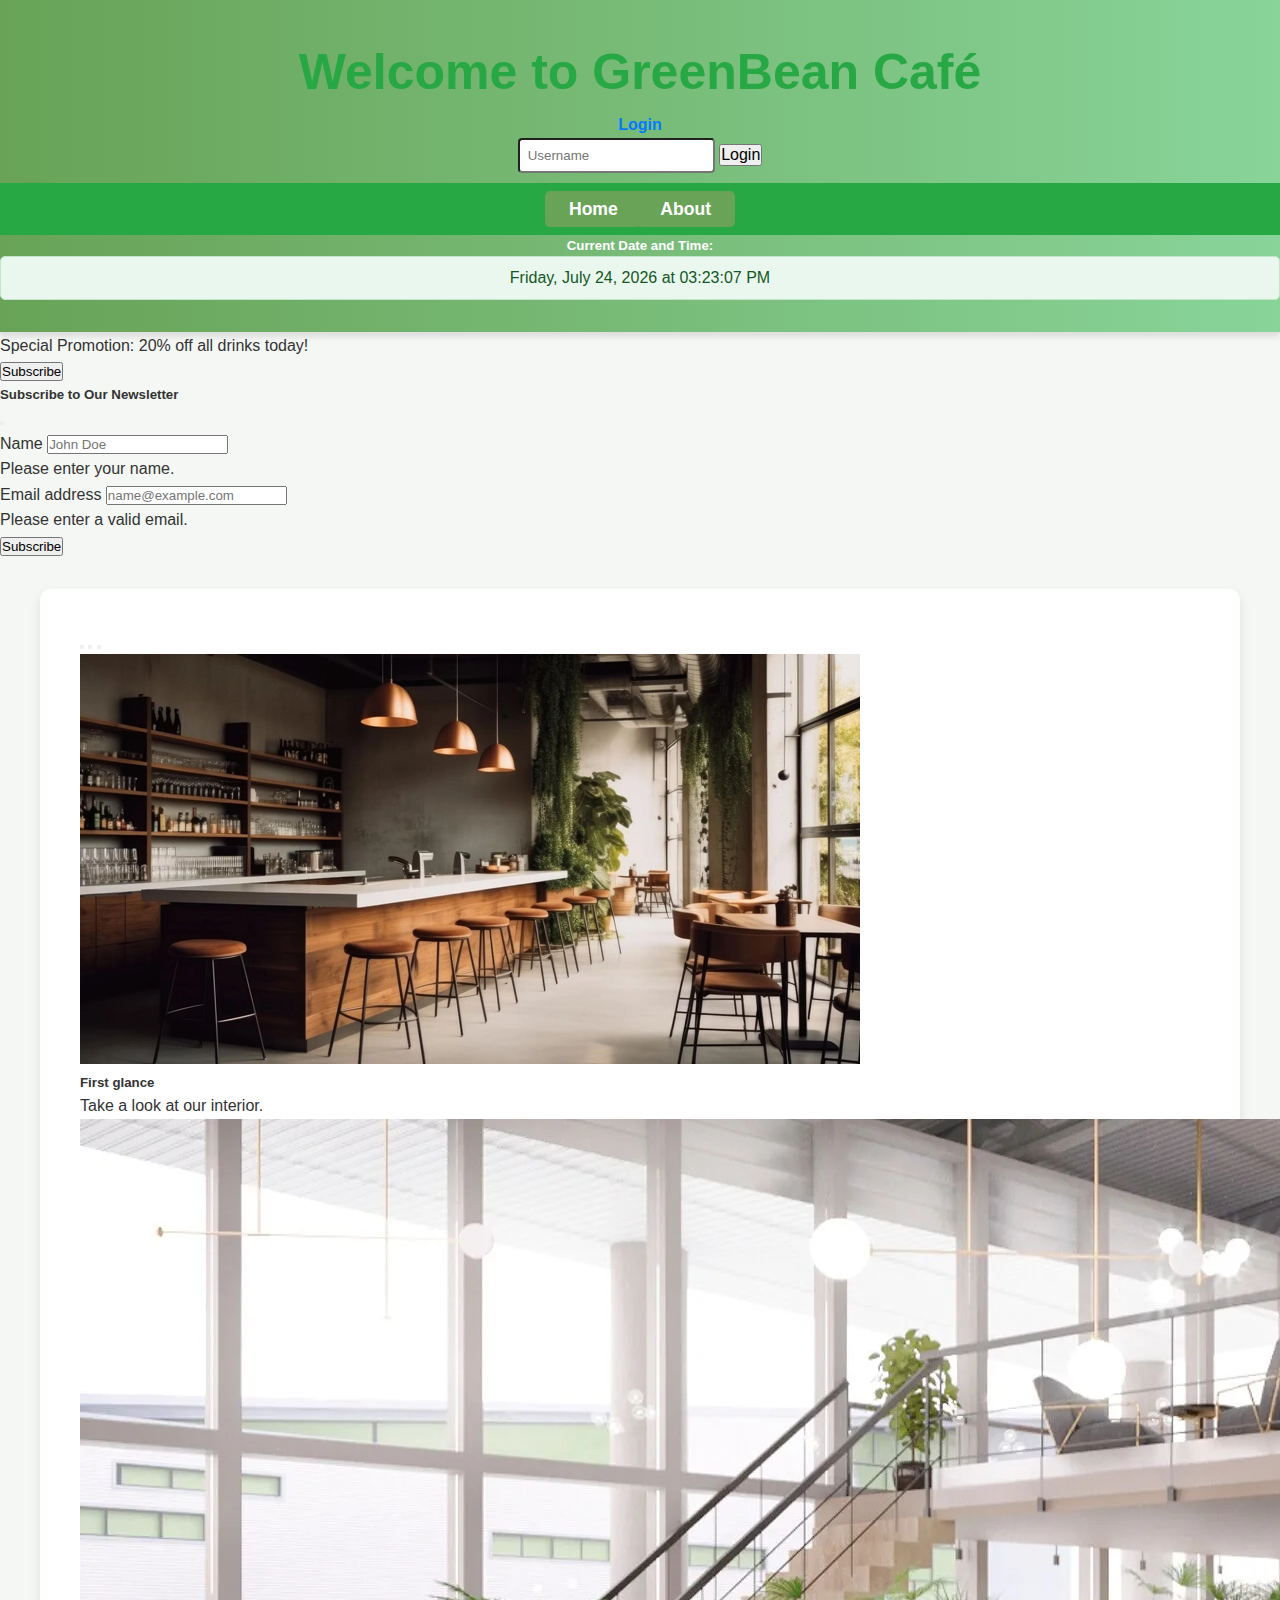
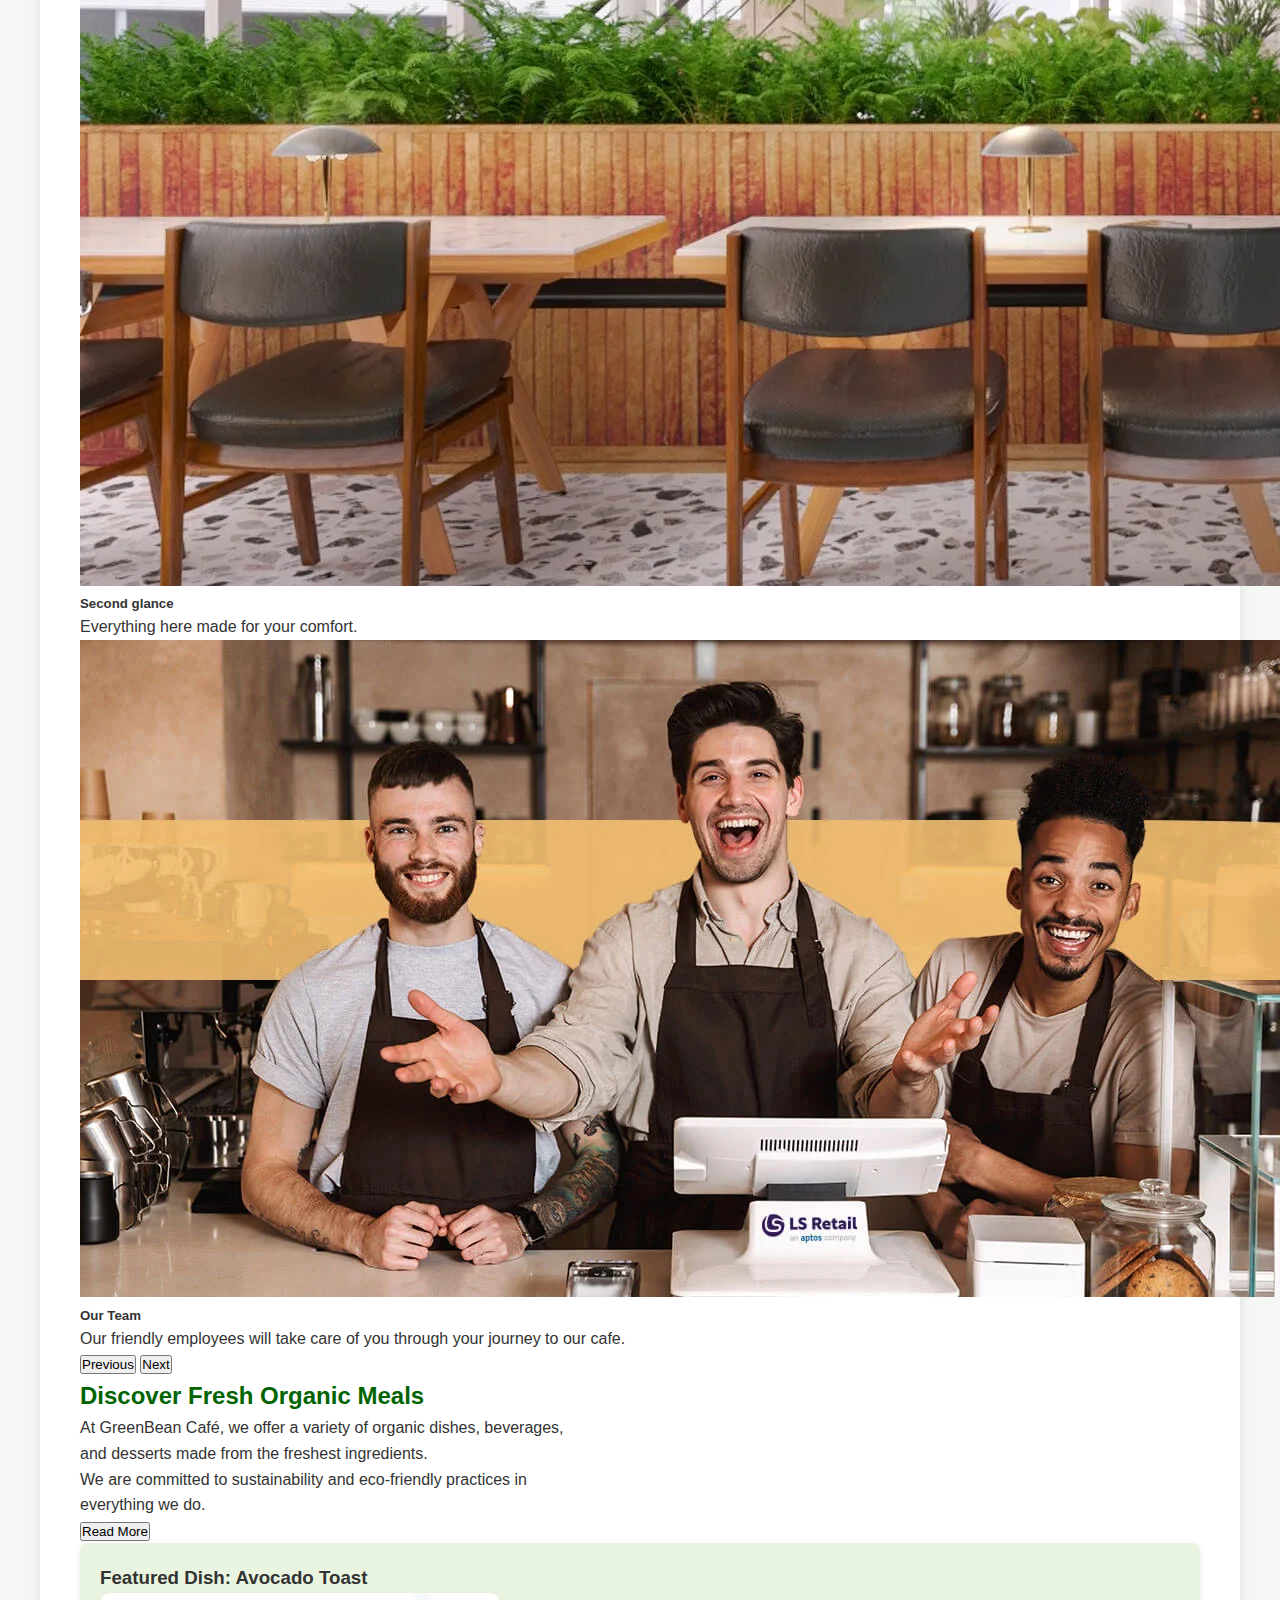
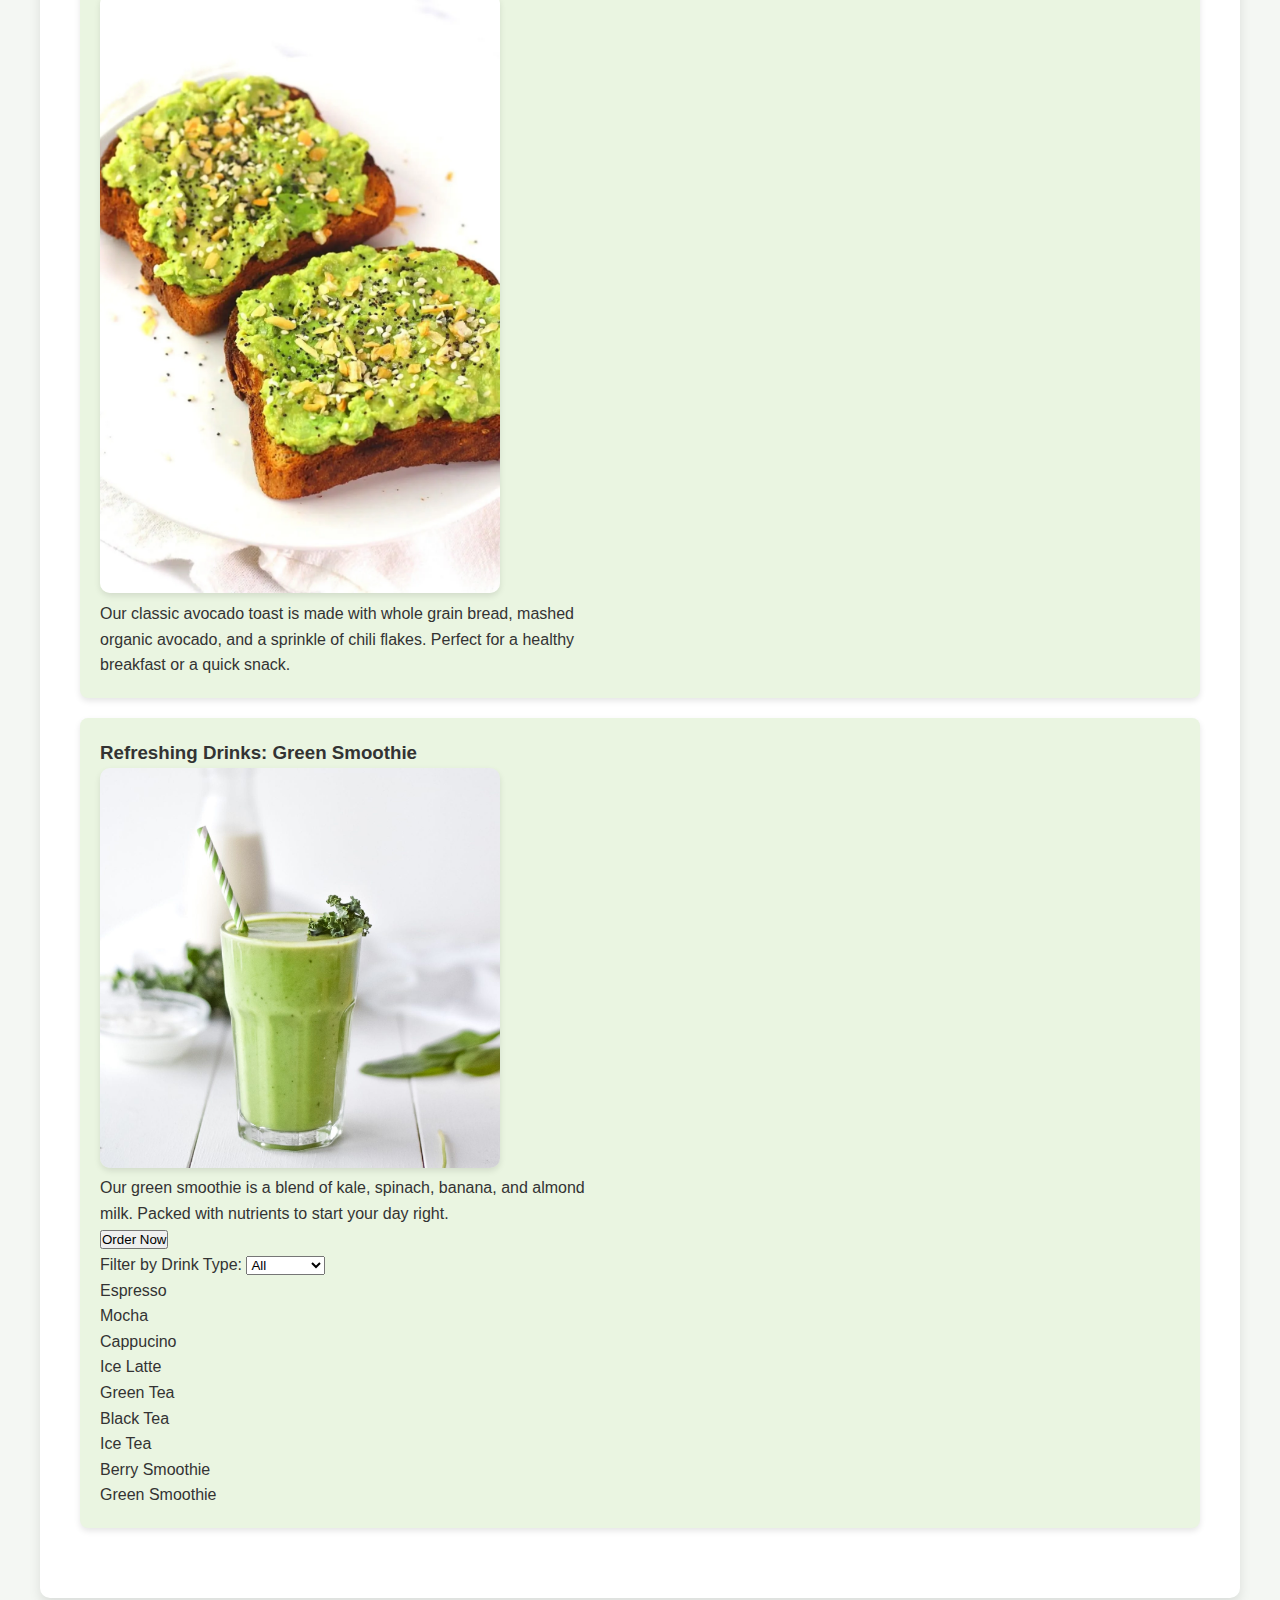
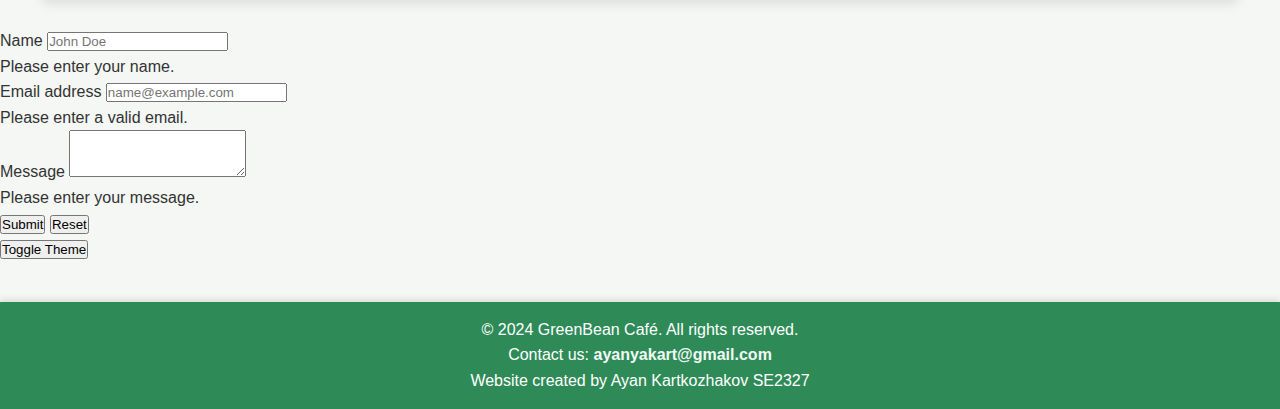
<file: index.html>
<!DOCTYPE html>
<html lang="en">
<head>
    <meta charset="UTF-8">
    <meta name="viewport" content="width=device-width, initial-scale=1.0">
    <meta name="description" content="Welcome to GreenBean Café - Your destination for organic and fresh meals.">
    <title>GreenBean Café</title>
    <link rel="stylesheet" href="styles.css">
    <link href="https://cdn.jsdelivr.net/npm/bootstrap@5.2.3/dist/css/bootstrap.min.css" rel="stylesheet" integrity="sha384-rbsA2VBKQhggwzxH7pPCaAqO46MgnOM80zW1RWuH61DGLwZJEdK2Kadq2F9CUG65" crossorigin="anonymous">
    <script src="https://cdn.jsdelivr.net/npm/bootstrap@5.2.3/dist/js/bootstrap.bundle.min.js" integrity="sha384-kenU1KFdBIe4zVF0s0G1M5b4hcpxyD9F7jL+jjXkk+Q2h455rYXK/7HAuoJl+0I4" crossorigin="anonymous"></script>
    <script src="js/form-validation.js"></script>
</head>
<body>
  <header id="header-section" class="bg-light py-4 border-bottom shadow-sm">
    <div class="container-fluid d-flex justify-content-between align-items-center px-4">
      <!-- Branding and Title -->
      <h1 id="header-text" class="text-white fw-bold">Welcome to GreenBean Café</h1>
      
      <!-- Authentication Section -->
      <div id="authSection" class="d-flex align-items-center">
        <!-- Login Form -->
        <div id="loginForm" class="me-3">
          <h5 class="text-success mb-2">Login</h5>
          <input type="text" id="username" class="form-control mb-2" placeholder="Username" required>
          <button id="loginBtn" class="btn btn-primary w-100">Login</button>
        </div>
  
        <!-- Logout Section (Initially Hidden) -->
        <div id="logoutSection" style="display: none;">
          <h4>Welcome, <span id="userGreeting"></span>!</h4>
          <button id="logoutBtn" class="btn btn-secondary">Logout</button>
        </div>
      </div>
    </div>        
  
    <!-- Navbar Section -->
    <nav id="navbar" class="bg-success py-2 mt-3">
      <div class="container d-flex justify-content-center">
        <ul class="nav">
          <li class="nav-item">
            <a class="nav-link text-white px-4" href="index.html">Home</a>
          </li>
          <li class="nav-item">
            <a class="nav-link text-white px-4" href="about.html">About</a>
          </li>
        </ul>
      </div>
    </nav>
  
    <!-- Date/Time and Promotion Banner Section -->
    <div class="container-fluid text-center py-3 bg-light">
      <div class="container">
        <div class="row">
          <div class="col">
            <h5 class="text-secondary">Current Date and Time:</h5>
            <div id="dateTimeDisplay" class="alert alert-info" role="alert">Loading...</div>
          </div>
        </div>
      </div>
    </div>
  </header>
  
          <div id="promoBanner" class="container mt-4 alert alert-info">
            Special Promotion: 20% off all drinks today!
          </div>
          </div>
        </div>
      </div>
    </div>
  
    
    <div class="container-fluid text-center py-3">

                <button type="button" class="btn btn-success" data-bs-toggle="modal" data-bs-target="#subscriptionModal">
                  Subscribe
                </button>
                </div>  
                
                <div class="modal fade" id="subscriptionModal" tabindex="-1" aria-labelledby="exampleModalLabel" aria-hidden="true">
                  <div class="modal-dialog">
                    <div class="modal-content">
                      <div class="modal-header">
                        <h5 class="modal-title" id="exampleModalLabel">Subscribe to Our Newsletter</h5>
                        <button type="button" class="btn-close" data-bs-dismiss="modal" aria-label="Close"></button>
                      </div>
                      <div class="modal-body">
                        <form id="subscriptionForm" class="needs-validation" novalidate>
                          <div class="mb-3">
                            <label for="subName" class="form-label">Name</label>
                            <input type="text" class="form-control" id="subName" placeholder="John Doe" required>
                            <div class="invalid-feedback">
                              Please enter your name.
                            </div>
                          </div>
                
                          <div class="mb-3">
                            <label for="subEmail" class="form-label">Email address</label>
                            <input type="email" class="form-control" id="subEmail" placeholder="name@example.com" required>
                            <div class="invalid-feedback">
                              Please enter a valid email.
                            </div>
                          </div>
                
                          <button type="submit" class="btn btn-success w-100">Subscribe</button>
                        </form>
                      </div>
                    </div>
                  </div>
                </div>
              </ul>
            </div>
          </div>
        </nav>
        </div>
        
    <main id="main-content">
         <div id="carouselExampleCaptions" class="carousel slide" data-bs-ride="false">
        <div class="carousel-indicators">
          <button type="button" data-bs-target="#carouselExampleCaptions" data-bs-slide-to="0" class="active" aria-current="true" aria-label="Slide 1"></button>
          <button type="button" data-bs-target="#carouselExampleCaptions" data-bs-slide-to="1" aria-label="Slide 2"></button>
          <button type="button" data-bs-target="#carouselExampleCaptions" data-bs-slide-to="2" aria-label="Slide 3"></button>
        </div>
        <div class="carousel-inner">
          <div class="carousel-item active">
            <img src="image1.jpg" class="d-block w-100" alt="...">
            <div class="carousel-caption d-none d-md-block">
              <h5>First glance</h5>
              <p>Take a look at our interior.</p>
            </div>
          </div>
          <div class="carousel-item">
            <img src="image2.jpg" class="d-block w-100" alt="...">
            <div class="carousel-caption d-none d-md-block">
              <h5>Second glance</h5>
              <p>Everything here made for your comfort.</p>
            </div>
          </div>
          <div class="carousel-item">
            <img src="image3.jpg" class="d-block w-100" alt="...">
            <div class="carousel-caption d-none d-md-block">
              <h5>Our Team</h5>
              <p>Our friendly employees will take care of you through your journey to our cafe.</p>
            </div>
          </div>
        </div>
        <button class="carousel-control-prev" type="button" data-bs-target="#carouselExampleCaptions" data-bs-slide="prev">
          <span class="carousel-control-prev-icon" aria-hidden="true"></span>
          <span class="visually-hidden">Previous</span>
        </button>
        <button class="carousel-control-next" type="button" data-bs-target="#carouselExampleCaptions" data-bs-slide="next">
          <span class="carousel-control-next-icon" aria-hidden="true"></span>
          <span class="visually-hidden">Next</span>
        </button>
      </div>
      <div class="mx-auto" style="width: 500px;">

                <h2 id="para1">Discover Fresh Organic Meals</h2>
                <p>At GreenBean Café, we offer a variety of organic dishes, beverages, and desserts made from the freshest ingredients.</p>
                <p>We are committed to sustainability and eco-friendly practices in everything we do.</p>
              

                <div class="container mt-4">
                  <p id="moreContent" style="display: none;">
                    At GreenBean Café, we take pride in our commitment to offering food and beverages that are not only delicious but also good for the planet. Our menu features a diverse range of organic dishes, from hearty breakfasts and healthy lunch options to indulgent desserts and refreshing beverages, all crafted from locally sourced, seasonal ingredients.

                    We believe that great taste should go hand in hand with eco-consciousness. That's why we prioritize working with farmers and suppliers who share our values of sustainability and responsible farming practices. Our kitchen is powered by energy-efficient appliances, and we actively minimize waste by using compostable packaging, reducing food waste, and recycling.
                    
                    When you dine with us, you are supporting a business that cares about its environmental footprint. We aim to create a space where you can enjoy fresh, organic food without compromising on quality or taste—all while contributing to a greener, more sustainable future.
                    
                    Join us at GreenBean Café, where every bite you take is a step towards a healthier you and a healthier planet.                  </p>
                  <button id="readMoreBtn" class="btn btn-success">Read More</button>
                </div>
                </div>
              </section>
            </div>
            <div class="col-lg-12">
                <section id="featured-dishes">
                <article class="dish-article">
                    <div class="mx-auto" style="width: 500px;">
                    <h3>Featured Dish: Avocado Toast</h3>
                    <img src="toast.jpg" alt="Avocado Toast" class="featured-image">
                    <p>Our classic avocado toast is made with whole grain bread, mashed organic avocado, and a sprinkle of chili flakes. Perfect for a healthy breakfast or a quick snack.</p>
                </div>
                </article>
                <article class="dish-article">
                    
                
                <div class="mx-auto" style="width: 500px;">
                  <h3>Refreshing Drinks: Green Smoothie</h3>
                  <img src="smoothie.jpg" alt="Green Smoothie" class="featured-image">
                  <p>Our green smoothie is a blend of kale, spinach, banana, and almond milk. Packed with nutrients to start your day right.</p>
                  <div class="container mt-4">
                    <button id="orderNowBtn" class="btn btn-warning">Order Now</button>
                    <audio id="clickSound" src="success.mp3"></audio>
                    <div class="container mt-4">
                      <label for="filterSelect">Filter by Drink Type:</label>
                      <select id="filterSelect" class="form-select">
                        <option value="all">All</option>
                        <option value="coffee">Coffee</option>
                        <option value="tea">Tea</option>
                        <option value="smoothie">Smoothie</option>
                      </select>
                    </div>
                    
                    <div id="menuItems">
                      <p class="menu-item coffee">Espresso</p>
                      <p class="menu-item coffee">Mocha</p>
                      <p class="menu-item coffee">Cappucino</p>
                      <p class="menu-item coffee">Ice Latte</p>

                      <p class="menu-item tea">Green Tea</p>
                      <p class="menu-item tea">Black Tea</p>
                      <p class="menu-item tea">Ice Tea</p>


                      <p class="menu-item smoothie">Berry Smoothie</p>
                      <p class="menu-item smoothie">Green Smoothie</p>

                    </div>
            
                  </div>
                  
                </div>
                
                </article>
                
              </section>
            </div>
          </div>
        </div>
      </main>
      
      
      <div class="container">
        <div class="row justify-content-center">
          <div class="col-md-6">
            <form id="contactForm" class="needs-validation" novalidate>
              <div class="mb-3">
                <label for="name" class="form-label">Name</label>
                <input type="text" class="form-control" id="name" placeholder="John Doe" required>
                <div class="invalid-feedback">
                  Please enter your name.
                </div>
              </div>
      
              <div class="mb-3">
                <label for="email" class="form-label">Email address</label>
                <input type="email" class="form-control" id="email" placeholder="name@example.com" required>
                <div class="invalid-feedback">
                  Please enter a valid email.
                </div>
              </div>
      
              <div class="mb-3">
                <label for="message" class="form-label">Message</label>
                <textarea class="form-control" id="message" rows="3" required></textarea>
                <div class="invalid-feedback">
                  Please enter your message.
                </div>
              </div>
      
               
              <button type="submit" class="btn btn-success w-100 mb-2">Submit</button>
              <button type="button" id="resetBtn" class="btn btn-secondary w-100">Reset</button>
            </form>
          </div>
        </div>
      </div>
      
      
      <div class="mx-auto" style="width: 250px;">
        
        <div class="container mt-4">
          <button id="themeToggleBtn" class="btn btn-secondary">Toggle Theme</button>
        </div>
      </div>
        
      </div>

    <footer id="footer-section">
        <p>&copy; 2024 GreenBean Café. All rights reserved.</p>
        <p>Contact us: <a href="mailto:ayanyakart@gmail.com" class="footer-link">ayanyakart@gmail.com</a></p>
        <p>Website created by Ayan Kartkozhakov SE2327</p>
    </footer>

</body>
</html>
</file>
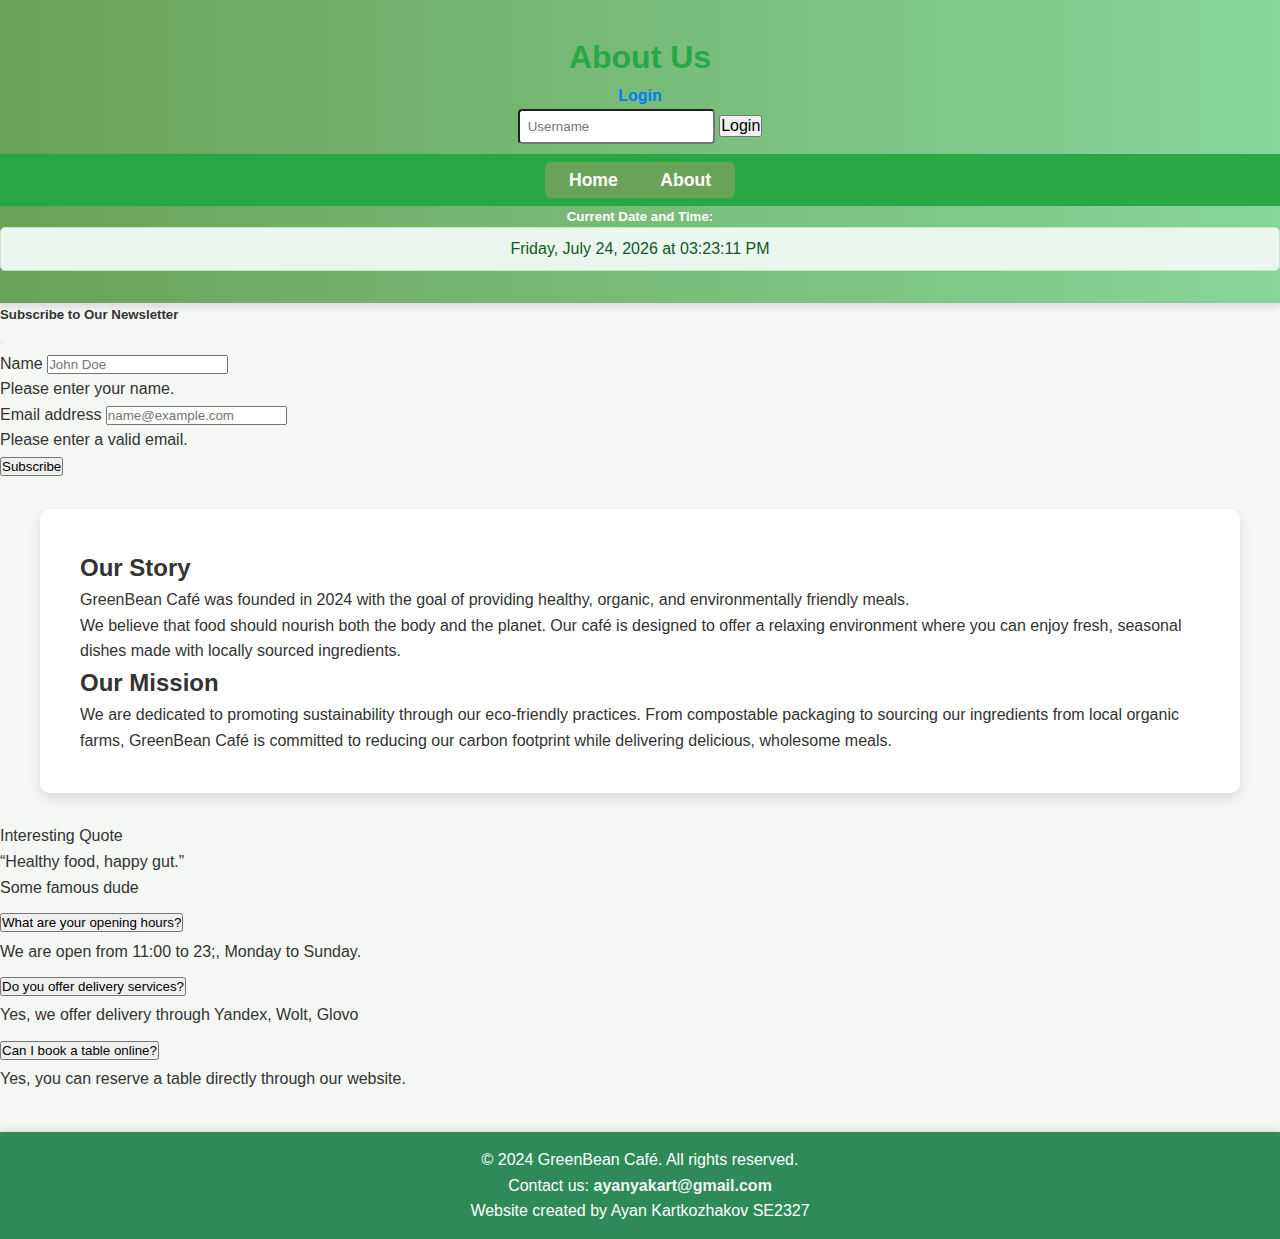
<file: about.html>
<!DOCTYPE html>
<html lang="en">
<head>
    <meta charset="UTF-8">
    <meta name="viewport" content="width=device-width, initial-scale=1.0">
    <meta name="description" content="Learn more about GreenBean Café and our mission.">
    <title>About Us - GreenBean Café</title>
    <link rel="stylesheet" href="styles.css">
    <link href="https://cdn.jsdelivr.net/npm/bootstrap@5.2.3/dist/css/bootstrap.min.css" rel="stylesheet" integrity="sha384-rbsA2VBKQhggwzxH7pPCaAqO46MgnOM80zW1RWuH61DGLwZJEdK2Kadq2F9CUG65" crossorigin="anonymous">
    <script src="https://cdn.jsdelivr.net/npm/bootstrap@5.2.3/dist/js/bootstrap.bundle.min.js" integrity="sha384-kenU1KFdBIe4zVF0s0G1M5b4hcpxyD9F7jL+jjXkk+Q2h455rYXK/7HAuoJl+0I4" crossorigin="anonymous"></script>
    <script src="js/form-validation.js"></script>

  </head>
<body>

    <!-- Header and Navigation -->
    <header id="header-section" class="bg-light py-4 border-bottom shadow-sm">
      <div class="container-fluid d-flex justify-content-between align-items-center px-4">
        <!-- Branding and Title -->
        <h1 class="text-success fw-bold">About Us</h1>
        
        <!-- Authentication Section -->
        <div id="authSection" class="d-flex align-items-center">
          <!-- Login Form -->
          <div id="loginForm" class="me-3">
            <h5 class="text-primary mb-2">Login</h5>
            <input type="text" id="username" class="form-control mb-2" placeholder="Username" required>
            <button id="loginBtn" class="btn btn-primary w-100">Login</button>
          </div>
    
          <!-- Logout Section (Initially Hidden) -->
          <div id="logoutSection" style="display: none;">
            <h4>Welcome, <span id="userGreeting"></span>!</h4>
            <button id="logoutBtn" class="btn btn-secondary">Logout</button>
          </div>
        </div>
      </div>        
    
      <!-- Navbar Section -->
      <nav id="navbar" class="bg-success py-2 mt-3">
        <div class="container d-flex justify-content-center">
          <ul class="nav">
            <li class="nav-item">
              <a class="nav-link text-white px-4" href="index.html">Home</a>
            </li>
            <li class="nav-item">
              <a class="nav-link text-white px-4" href="about.html">About</a>
            </li>
          </ul>
        </div>
      </nav>
    
      <!-- Date/Time and Promotion Banner Section -->
      <div class="container-fluid text-center py-3 bg-light">
        <div class="container">
          <div class="row">
            <div class="col">
              <h5 class="text-secondary">Current Date and Time:</h5>
              <div id="dateTimeDisplay" class="alert alert-info" role="alert">Loading...</div>
            </div>
          </div>
        </div>
      </div>
    </header>
   
        <!-- Modal (Popup) -->
        <div class="modal fade" id="subscriptionModal" tabindex="-1" aria-labelledby="exampleModalLabel" aria-hidden="true">
          <div class="modal-dialog">
            <div class="modal-content">
              <div class="modal-header">
                <h5 class="modal-title" id="exampleModalLabel">Subscribe to Our Newsletter</h5>
                <button type="button" class="btn-close" data-bs-dismiss="modal" aria-label="Close"></button>
              </div>
              <div class="modal-body">
                <form id="subscriptionForm" class="needs-validation" novalidate>
                  <div class="mb-3">
                    <label for="subName" class="form-label">Name</label>
                    <input type="text" class="form-control" id="subName" placeholder="John Doe" required>
                    <div class="invalid-feedback">
                      Please enter your name.
                    </div>
                  </div>
        
                  <div class="mb-3">
                    <label for="subEmail" class="form-label">Email address</label>
                    <input type="email" class="form-control" id="subEmail" placeholder="name@example.com" required>
                    <div class="invalid-feedback">
                      Please enter a valid email.
                    </div>
                  </div>
        
                  <button type="submit" class="btn btn-success w-100">Subscribe</button>
                </form>
              </div>
            </div>
          </div>
        </div>
      </ul>
    </div>
  </div>
</nav>

</div>
    <main id="main-content">

        <section id="about-story">
            <h2>Our Story</h2>
            <p id="about-story1">GreenBean Café was founded in 2024 with the goal of providing healthy, organic, and environmentally friendly meals.</p>
            <p id="about-story2">We believe that food should nourish both the body and the planet. Our café is designed to offer a relaxing environment where you can enjoy fresh, seasonal dishes made with locally sourced ingredients.</p>
        </section>
        
        <section id="about-mission">
            <h2>Our Mission</h2>
            <p>We are dedicated to promoting sustainability through our eco-friendly practices. From compostable packaging to sourcing our ingredients from local organic farms, GreenBean Café is committed to reducing our carbon footprint while delivering delicious, wholesome meals.</p>
        </section>
      </main>
      <div class="mx-auto" style="width: 400px">
      <div class=" col-lg-12">
        <div class="card">
            <div class="card-header">
              Interesting Quote
            </div>
            <div class="card-body">
              <blockquote class="blockquote mb-0">
                <p>“Healthy food, happy gut.”</p>
                <footer class="blockquote-footer">Some famous dude </footer>
              </blockquote>
            </div>
          </div>
      
        </div>
        </div>
        <div class="container mt-4">
          <div class="accordion" id="faqAccordion">
            <div class="accordion-item">
              <h2 class="accordion-header" id="headingOne">
                <button class="accordion-button" type="button" data-bs-toggle="collapse" data-bs-target="#collapseOne" aria-expanded="true" aria-controls="collapseOne">
                  What are your opening hours?
                </button>
              </h2>
              <div id="collapseOne" class="accordion-collapse collapse show" aria-labelledby="headingOne" data-bs-parent="#faqAccordion">
                <div class="accordion-body">
                  We are open from 11:00 to 23;, Monday to Sunday.
                </div>
              </div>
            </div>
            <div class="accordion-item">
              <h2 class="accordion-header" id="headingTwo">
                <button class="accordion-button collapsed" type="button" data-bs-toggle="collapse" data-bs-target="#collapseTwo" aria-expanded="false" aria-controls="collapseTwo">
                  Do you offer delivery services?
                </button>
              </h2>
              <div id="collapseTwo" class="accordion-collapse collapse" aria-labelledby="headingTwo" data-bs-parent="#faqAccordion">
                <div class="accordion-body">
                  Yes, we offer delivery through Yandex, Wolt, Glovo
                </div>
              </div>
            </div>
            <div class="accordion-item">
              <h2 class="accordion-header" id="headingThree">
                <button class="accordion-button collapsed" type="button" data-bs-toggle="collapse" data-bs-target="#collapseThree" aria-expanded="false" aria-controls="collapseThree">
                  Can I book a table online?
                </button>
              </h2>
              <div id="collapseThree" class="accordion-collapse collapse" aria-labelledby="headingThree" data-bs-parent="#faqAccordion">
                <div class="accordion-body">
                  Yes, you can reserve a table directly through our website.
                </div>
              </div>
            </div>
          </div>
        </div>
        
    <footer id="footer-section">
        <p>&copy; 2024 GreenBean Café. All rights reserved.</p>
        <p>Contact us: <a href="mailto:ayanyakart@gmail.com" class="footer-link">ayanyakart@gmail.com</a></p>
        <p>Website created by Ayan Kartkozhakov SE2327</p>
    </footer>
</body>
</html>
</file>
<file: styles.css>
* {
    margin: 0;
    padding: 0;
    box-sizing: border-box;
}

body {
    font-family: Arial, sans-serif;
    background-color: #f4f7f3;
    color: #333;
    line-height: 1.6;
}

#header-section {
    background: linear-gradient(to right, #68a357, #88d499);
    color: white;
    text-align: center;
    padding: 20px 0;
}

#header-section h1 {
    font-size: 2.5em;
}

#navbar {
    margin-top: 10px;
    text-align: center;
}

.nav-item {
    display: inline;
    margin: 0 -5px;
}

.nav-link {
    color: white;
    font-weight: bold;
    font-size: 1.1em;
    text-decoration: none;
    padding: 10px 20px;
    background-color: #68a357;
    border-radius: 5px;
    transition: background-color 0.3s ease, transform 0.3s ease, color 0.3s ease, text-shadow 0.3s ease;
}

.nav-link:hover {
    background-color: #4c9a2a;
    color: #f0f8f5;
    transform: scale(1.05);
    text-shadow: 1px 1px 2px rgba(0, 0, 0, 0.2);
}

#main-content {
    padding: 40px;
    background-color: #fff;
    margin: 30px auto;
    max-width: 1200px;
    box-shadow: 0 6px 12px rgba(0, 0, 0, 0.1);
    border-radius: 10px;
}

#intro-section h2 {
    color: #2e8b57;
    font-size: 2em;
    margin-bottom: 15px;
}

#featured-dishes {
    margin-bottom: 30px;
}

.dish-article {
    margin-bottom: 20px;
    background-color: #eaf5e1;
    padding: 20px;
    border-radius: 8px;
    box-shadow: 0 3px 6px rgba(0, 0, 0, 0.1);
}

.featured-image {
    width: 100%;
    max-width: 400px;
    border-radius: 10px;
    box-shadow: 0 3px 6px rgba(0, 0, 0, 0.1);
}

#contact-section {
    padding: 20px;
    background-color: #f9f9f9;
    margin: 20px auto;
    max-width: 800px;
}

.form-input {
    padding: 8px;
    margin: 10px 0;
    border-radius: 10px;
    border: 1px solid #ddd;
    width: calc(100% - 22px);
}

.submit-btn {
    background-color: #68a357;
    color: white;
    padding: 7px 20px;
    border: none;
    border-radius: 10px;
    cursor: pointer;
    transition: background-color 0.3s ease, transform 0.3s ease;
}

.submit-btn:hover {
    background-color: #4c9a2a;
    transform: scale(1.05);
}

#footer-section {
    background-color: #2e8b57;
    color: white;
    text-align: center;
    padding: 15px 0;
    margin-top: 40px;
    box-shadow: 0 -3px 6px rgba(0, 0, 0, 0.1);
}

.footer-link {
    color: #f0f8f5;
    text-decoration: none;
    font-weight: bold;
}

.footer-link:hover {
    text-decoration: underline;
}

@media (max-width: 768px) {
    #header-section h1 {
        font-size: 2em;
    }

    #main-content {
        padding: 20px;
    }

    .nav-item {
        display: block;
        margin: 10px 0;
    }
}

#para1 {
    color : darkgreen;
}
#promoBanner {
    transition: opacity 1.5s ease, visibility 1.5s;
    opacity: 1;
    visibility: visible;
  }
  
  #promoBanner.hidden {
    opacity: 0;
    visibility: hidden;
  }
  
  #promoBanner:hover {
    opacity: 1;
    visibility: visible;
  }
  
  /* Header Section */
#header-section {
  background-color: #f8f9fa; /* Light background */
  padding: 2rem 0;
  border-bottom: 1px solid #e0e0e0;
  box-shadow: 0 4px 6px rgba(0, 0, 0, 0.1); /* Subtle shadow */
}

#header-section h1 {
  font-size: 2rem;
  color: #28a745; /* Green color for brand title */
  font-weight: 700;
  margin: 0;
}

#authSection h5 {
  font-size: 1rem;
  color: #007bff; /* Blue color for login title */
}

#authSection input[type="text"] {
  border-radius: 4px;
  padding: 0.5rem;
}

#authSection button {
  font-size: 1rem;
  font-weight: 500;
}

/* Navbar Section */
#navbar {
  background-color: #28a745; /* Green navbar */
  padding: 0.75rem 0;
}

#navbar .nav-link {
  color: #fff !important; /* White color for navbar links */
  font-size: 1.1rem;
  padding: 0.5rem 1.5rem;
  transition: color 0.3s ease;
}

#navbar .nav-link:hover {
  color: #ffd700 !important; /* Gold color on hover */
  background-color: rgba(255, 255, 255, 0.1); /* Light hover effect */
  border-radius: 5px;
}

/* Date/Time Display */
#dateTimeDisplay {
  font-size: 1rem;
  background-color: #e9f7ef;
  border: 1px solid #c3e6cb;
  color: #155724;
  padding: 0.5rem;
  border-radius: 5px;
}
</file>
